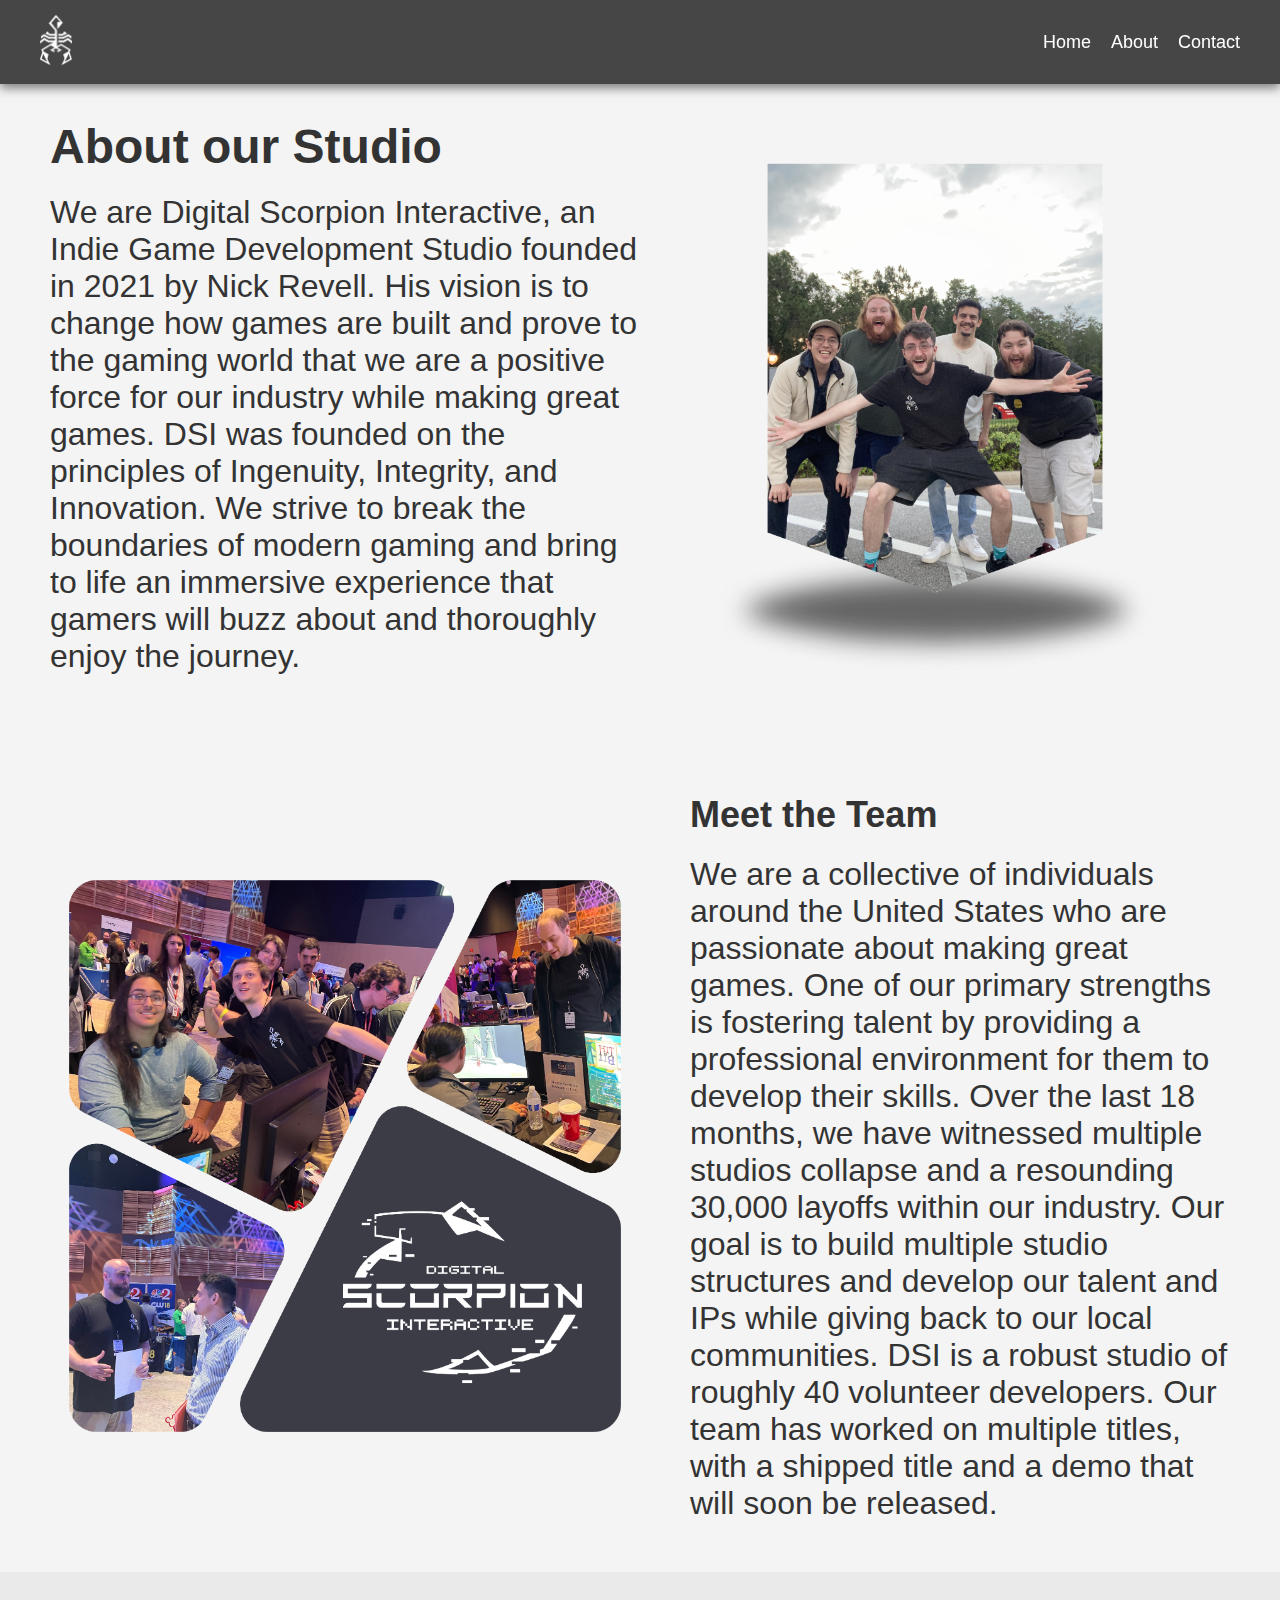
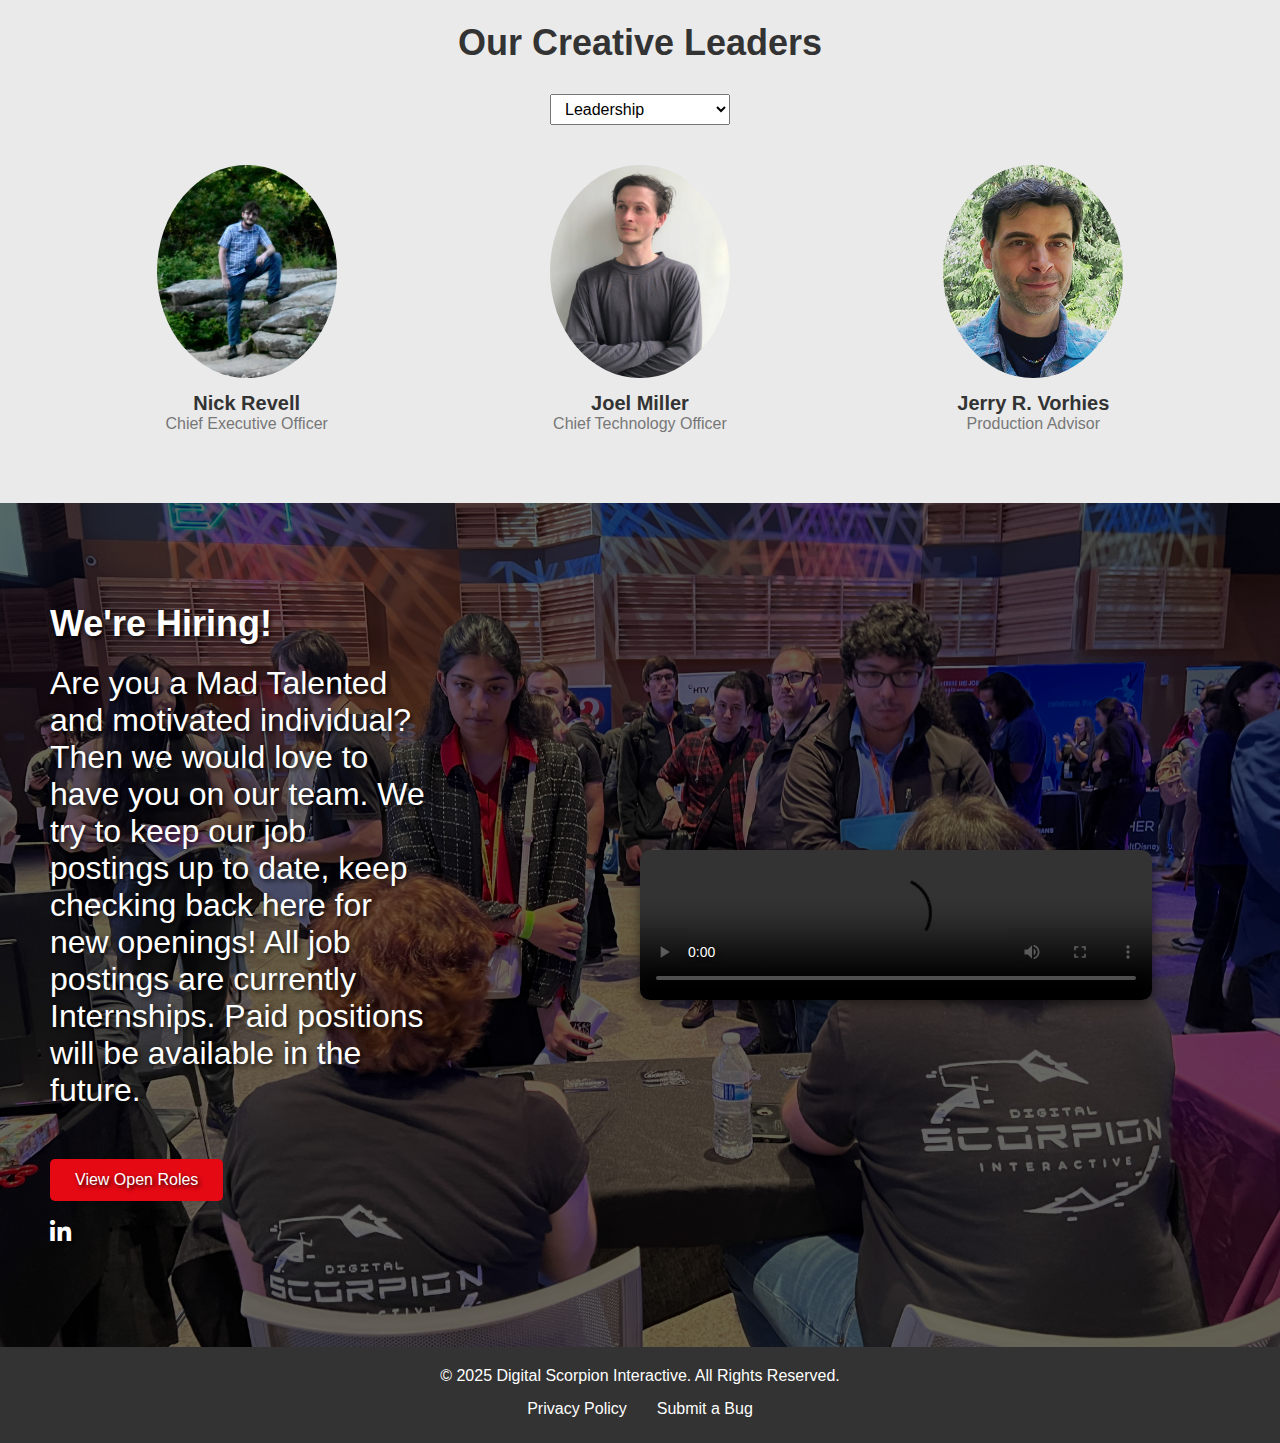
<file: about.html>
<!DOCTYPE html>
<html lang="en">
<head>
    <meta charset="UTF-8">
    <meta name="viewport" content="width=device-width, initial-scale=1.0">
    <title>About the Studio</title>
    
    <!-- External CSS for font and icon -->
    <link rel="stylesheet" href="https://cdnjs.cloudflare.com/ajax/libs/font-awesome/6.0.0-beta3/css/all.min.css">

    <!-- Internal CSS Link -->
    <link rel="stylesheet" href="styles2.css">
    <!-- Hotjar Tracking Code for my site -->
    <script>
        (function(h,o,t,j,a,r){
            h.hj=h.hj||function(){(h.hj.q=h.hj.q||[]).push(arguments)};
            h._hjSettings={hjid:3310369,hjsv:6};
            a=o.getElementsByTagName('head')[0];
            r=o.createElement('script');r.async=1;
            r.src=t+h._hjSettings.hjid+j+h._hjSettings.hjsv;
            a.appendChild(r);
        })(window,document,'https://static.hotjar.com/c/hotjar-','.js?sv=');
    </script>

    <!-- WEBSITE TITLE & DESCRIPTION -->
    <title>Digital Scorpion Interactive</title>
    <meta name="description" content="Indie Game Development Studio">
    <meta name="keywords" content="game, gaming, videogame, developer, steam, studio, team">

    <!-- OG meta tags that improve the look of your post on social media -->
    <meta property="og:site_name" content="Digital Scorpion Interactive" /><!--website name-->
    <meta property="og:site" content="https://www.digitalscorpioninteractive.com" /> <!--website link-->
    <meta property="og:title" content=""/> <!--Post title-->
    <meta property="og:description" content="" /> <!--Post description-->
    <meta property="og:image" content="" /><!-- Image link (jpg only)-->
    <meta property="og:url" content="" /> <!--where do you want your post to link to-->
    <meta property="og:type" content="article" />
    <link rel="icon" type="image/favicon" href="src/favicon.jpg"/>
</head>
<body>

    <div id="app">
        <!-- Navigation Bar -->
        <nav class="navbar">
            <div class="navbar__container">
                <div class="navbar__logo">
                    <a href="index.html">
                        <img src="src/white-dsi-logo.png" alt="Digital Scorpion Interactive" />
                    </a>
                </div>
                <ul class="navbar__links">
                    <li><a href="index.html">Home</a></li>
                    <li><a href="about.html">About</a></li>
                    <li><a href="contact.html">Contact</a></li>
                </ul>
                <!-- Hamburger Menu Icon -->
                <div class="hamburger">
                    <i class="fas fa-bars"></i>
                </div>
            </div>
        </nav>

        <!-- Studio Introduction Section -->
        <section class="studio-intro">
            <div class="intro__text">
                <h1>About our Studio</h1>
                <p>We are Digital Scorpion Interactive, an Indie Game Development Studio founded in 2021 by Nick Revell. His vision is to change how games are built and prove to the gaming world that we are a positive force for our industry while making great games. DSI was founded on the principles of Ingenuity, Integrity, and Innovation. We strive to break the boundaries of modern gaming and bring to life an immersive experience that gamers will buzz about and thoroughly enjoy the journey.</p>
            </div>
            <div class="intro__image">
                <img src="src/About/dsi-team.png" alt="Studio Image">
            </div>
        </section>

        <!-- Meet the Team Section -->
        <section class="meet-team">
            <div class="team__image">
                <img src="src/About/DSI-fun.png" alt="Team Collage">
            </div>
            <div class="team__text">
                <h2>Meet the Team</h2>
                <p>We are a collective of individuals around the United States who are passionate about making great games. One of our primary strengths is fostering talent by providing a professional environment for them to develop their skills. Over the last 18 months, we have witnessed multiple studios collapse and a resounding 30,000 layoffs within our industry. Our goal is to build multiple studio structures and develop our talent and IPs while giving back to our local communities. DSI is a robust studio of roughly 40 volunteer developers. Our team has worked on multiple titles, with a shipped title and a demo that will soon be released. </p>
            </div>
        </section>

        <!-- Profile Section -->
        <section class="team-profiles">
            <h2>Our Creative Leaders</h2>
            <div class="team-select">
                <select id="team-dropdown">
                    <option value="creative-leaders">Leadership</option>
                    <option value="development-team">Development Team</option>
                    <option value="level-design-team">Level Design Team</option>
                 <!--  <option value="qa">Quality Assurance Team</option>--> 
                    <option value="audio">Audio Team</option>
                  <!--  <option value="narr">Narrative Team</option>-->
                    <option value="comm">Community Team</option>
                    <option value="2d">2D Art Team</option>
                    <option value="3d">3D Art Team</option>
                </select>
            </div>
            <div class="profiles__grid" id="profiles-grid">
                <!-- Profile bubbles will be populated here based on the selected team -->
            </div>
        </section>

        <!-- Hiring Section -->
        <section class="hiring">
            <div class="hiring__text">
                <h2>We're Hiring!</h2>
                <p>
                    Are you a Mad Talented and motivated individual? Then we would love to have you on our team. We try to keep our job postings up to date, keep checking back here for new openings! All job postings are currently Internships. Paid positions will be available in the future.
                </p>
                <div class="modal__buttons">
                    <a href="https://app.dover.com/jobs/digiscorp" class="btn">View Open Roles</a>
                    <br/>
                    <br/>
                    <a href="https://www.linkedin.com/company/digi-scorp/" class="social__link" target="_blank"><i class="fab fa-linkedin-in"></i></a>
                </div>
            </div>
            <div class="hiring__video">
                <video controls>
                    <source src="src/Videos/DsiHiringCTA.mp4" type="video/mp4">
                    Your browser does not support the video tag.
                </video>
            </div>
        </section>
        

        <!-- Footer -->
        <footer class="footer">
            <div class="footer__content">
                <p>&copy; 2025 Digital Scorpion Interactive. All Rights Reserved.</p>
                <ul class="footer__links">
                    <li><a href="privacy.html">Privacy Policy</a></li>
                    <li><a href="https://forms.gle/kf9PEoFEKgMTL2BS9">Submit a Bug</a></li>
                </ul>
            </div>
        </footer>
    </div>

    <!-- Internal JavaScript Link -->
    <script src="scripts2.js"></script>

</body>
</html>
</file>
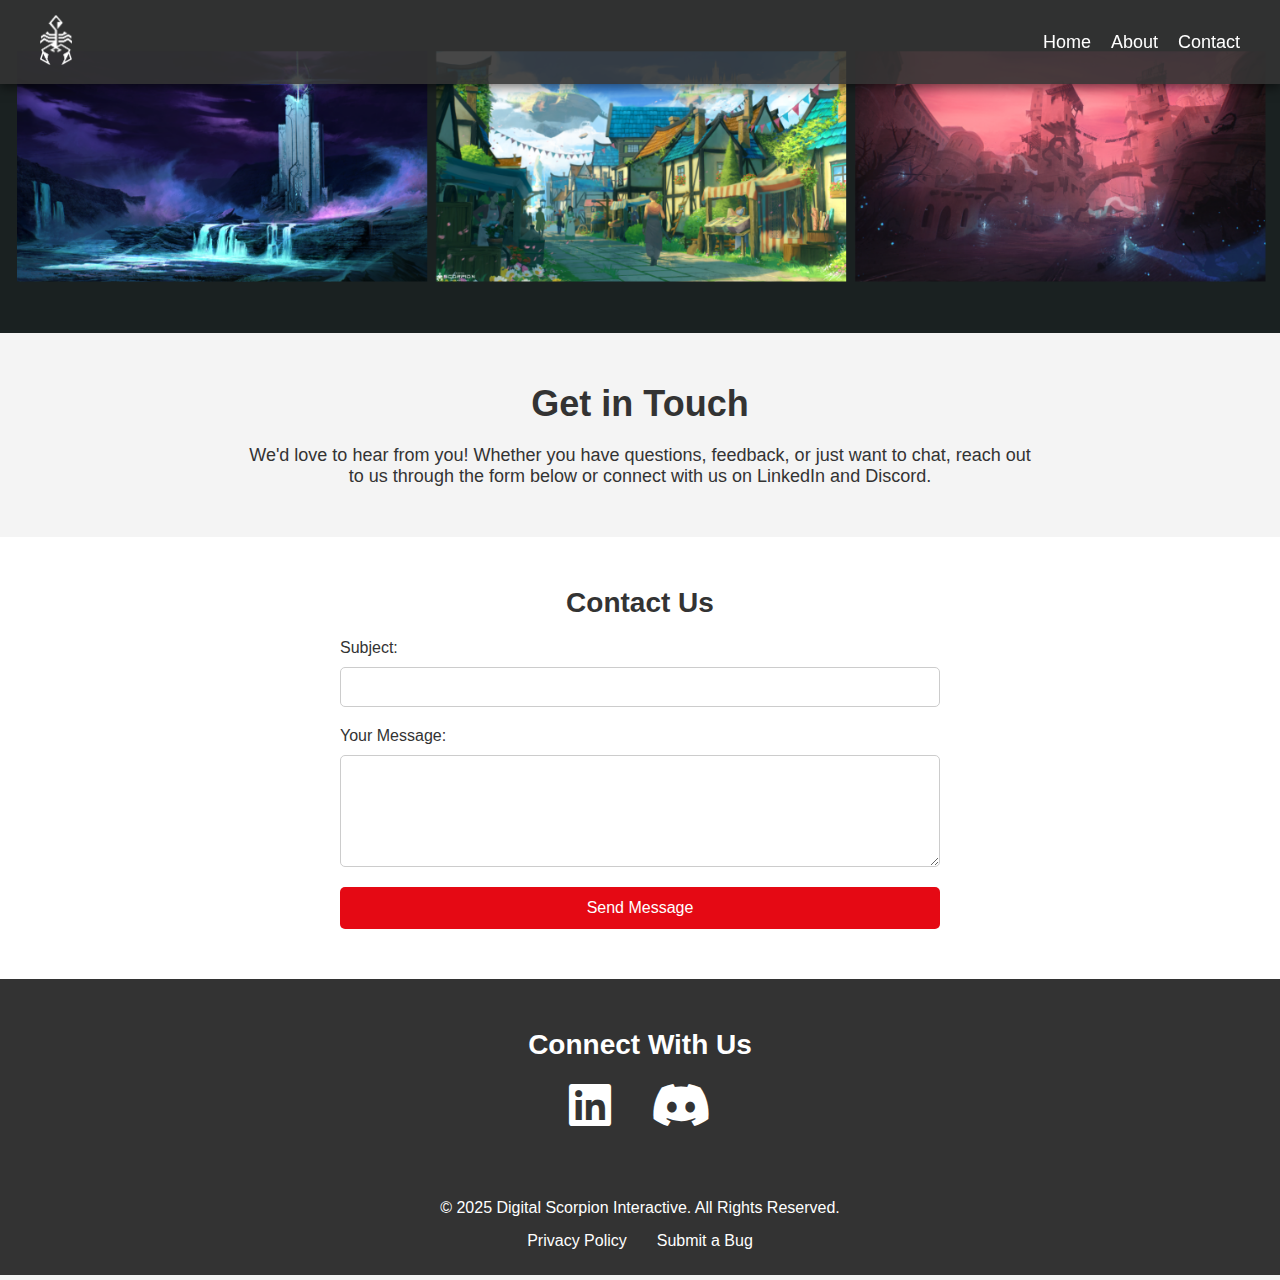
<file: contact.html>
<!DOCTYPE html>
<html lang="en">
<head>
    <meta charset="UTF-8">
    <meta name="viewport" content="width=device-width, initial-scale=1.0">
    <title>Contact Us</title>

    <!-- Hotjar Tracking Code for my site -->
    <script>
        (function(h,o,t,j,a,r){
            h.hj=h.hj||function(){(h.hj.q=h.hj.q||[]).push(arguments)};
            h._hjSettings={hjid:3310369,hjsv:6};
            a=o.getElementsByTagName('head')[0];
            r=o.createElement('script');r.async=1;
            r.src=t+h._hjSettings.hjid+j+h._hjSettings.hjsv;
            a.appendChild(r);
        })(window,document,'https://static.hotjar.com/c/hotjar-','.js?sv=');
    </script>

    <!-- WEBSITE TITLE & DESCRIPTION -->
    <title>Digital Scorpion Interactive</title>
    <meta name="description" content="Indie Game Development Studio">
    <meta name="keywords" content="game, gaming, videogame, developer, steam, studio, team">

    <!-- OG meta tags that improve the look of your post on social media -->
    <meta property="og:site_name" content="Digital Scorpion Interactive" /><!--website name-->
    <meta property="og:site" content="https://www.digitalscorpioninteractive.com" /> <!--website link-->
    <meta property="og:title" content=""/> <!--Post title-->
    <meta property="og:description" content="" /> <!--Post description-->
    <meta property="og:image" content="" /><!-- Image link (jpg only)-->
    <meta property="og:url" content="" /> <!--where do you want your post to link to-->
    <meta property="og:type" content="article" />

    <link rel="icon" type="image/favicon" href="src/favicon.jpg"/>
    <!-- External CSS for font and icon -->
    <link rel="stylesheet" href="https://cdnjs.cloudflare.com/ajax/libs/font-awesome/6.0.0-beta3/css/all.min.css">

    <!-- Internal CSS Link -->
    <link rel="stylesheet" href="styles3.css">

</head>
<body>

    <div id="app">
        <!-- Navigation Bar -->
        <nav class="navbar">
            <div class="navbar__container">
                <div class="navbar__logo">
                    <a href="index.html">
                        <img src="src/white-dsi-logo.png" alt="Digital Scorpion Interactive" />
                    </a>
                </div>
                <ul class="navbar__links">
                    <li><a href="index.html">Home</a></li>
                    <li><a href="about.html">About</a></li>
                    <li><a href="contact.html">Contact</a></li>
                </ul>
                <!-- Hamburger Menu Icon -->
                <div class="hamburger">
                    <i class="fas fa-bars"></i>
                </div>
            </div>
        </nav>
        
        <!-- Banner Section -->
        <section class="banner">
            <img src="src/DSI Banner.png" alt="Contact Us Banner">
        </section>

        <!-- Contact Blurb -->
        <section class="contact-blurb">
            <h2>Get in Touch</h2>
            <p>We'd love to hear from you! Whether you have questions, feedback, or just want to chat, reach out to us through the form below or connect with us on LinkedIn and Discord.</p>
        </section>

        <!-- Contact Form -->
        <section class="contact-form">
            <h3>Contact Us</h3>
            <form action="mailto:digitalscorpioninteractive@gmail.com" method="post" enctype="text/plain">
                <label for="subject">Subject:</label>
                <input type="text" id="subject" name="subject" required>

                <label for="message">Your Message:</label>
                <textarea id="message" name="message" rows="5" required></textarea>

                <button type="submit" class="btn">Send Message</button>
            </form>
        </section>

        <!-- Social Media CTA -->
        <section class="cta-social">
            <h3>Connect With Us</h3>
            <div class="social-links">
                <a href="https://www.linkedin.com/company/digi-scorp/" class="social__link" target="_blank"><i class="fab fa-linkedin fa-3x"></i></a>
                <a href="https://discord.gg/jtVEun2wSU" class="social__link" target="_blank"><i class="fab fa-discord fa-3x"></i></a>
            </div>
        </section>

        <!-- Footer -->
        <footer class="footer">
            <div class="footer__content">
                <p>&copy; 2025 Digital Scorpion Interactive. All Rights Reserved.</p>
                <ul class="footer__links">
                    <li><a href="privacy.html">Privacy Policy</a></li>
                    <li><a href="https://forms.gle/kf9PEoFEKgMTL2BS9">Submit a Bug</a></li>
                </ul>
            </div>
        </footer>
    </div>

    <!-- Internal JavaScript Link -->
    <script src="scripts3.js"></script>

</body>
</html>
</file>
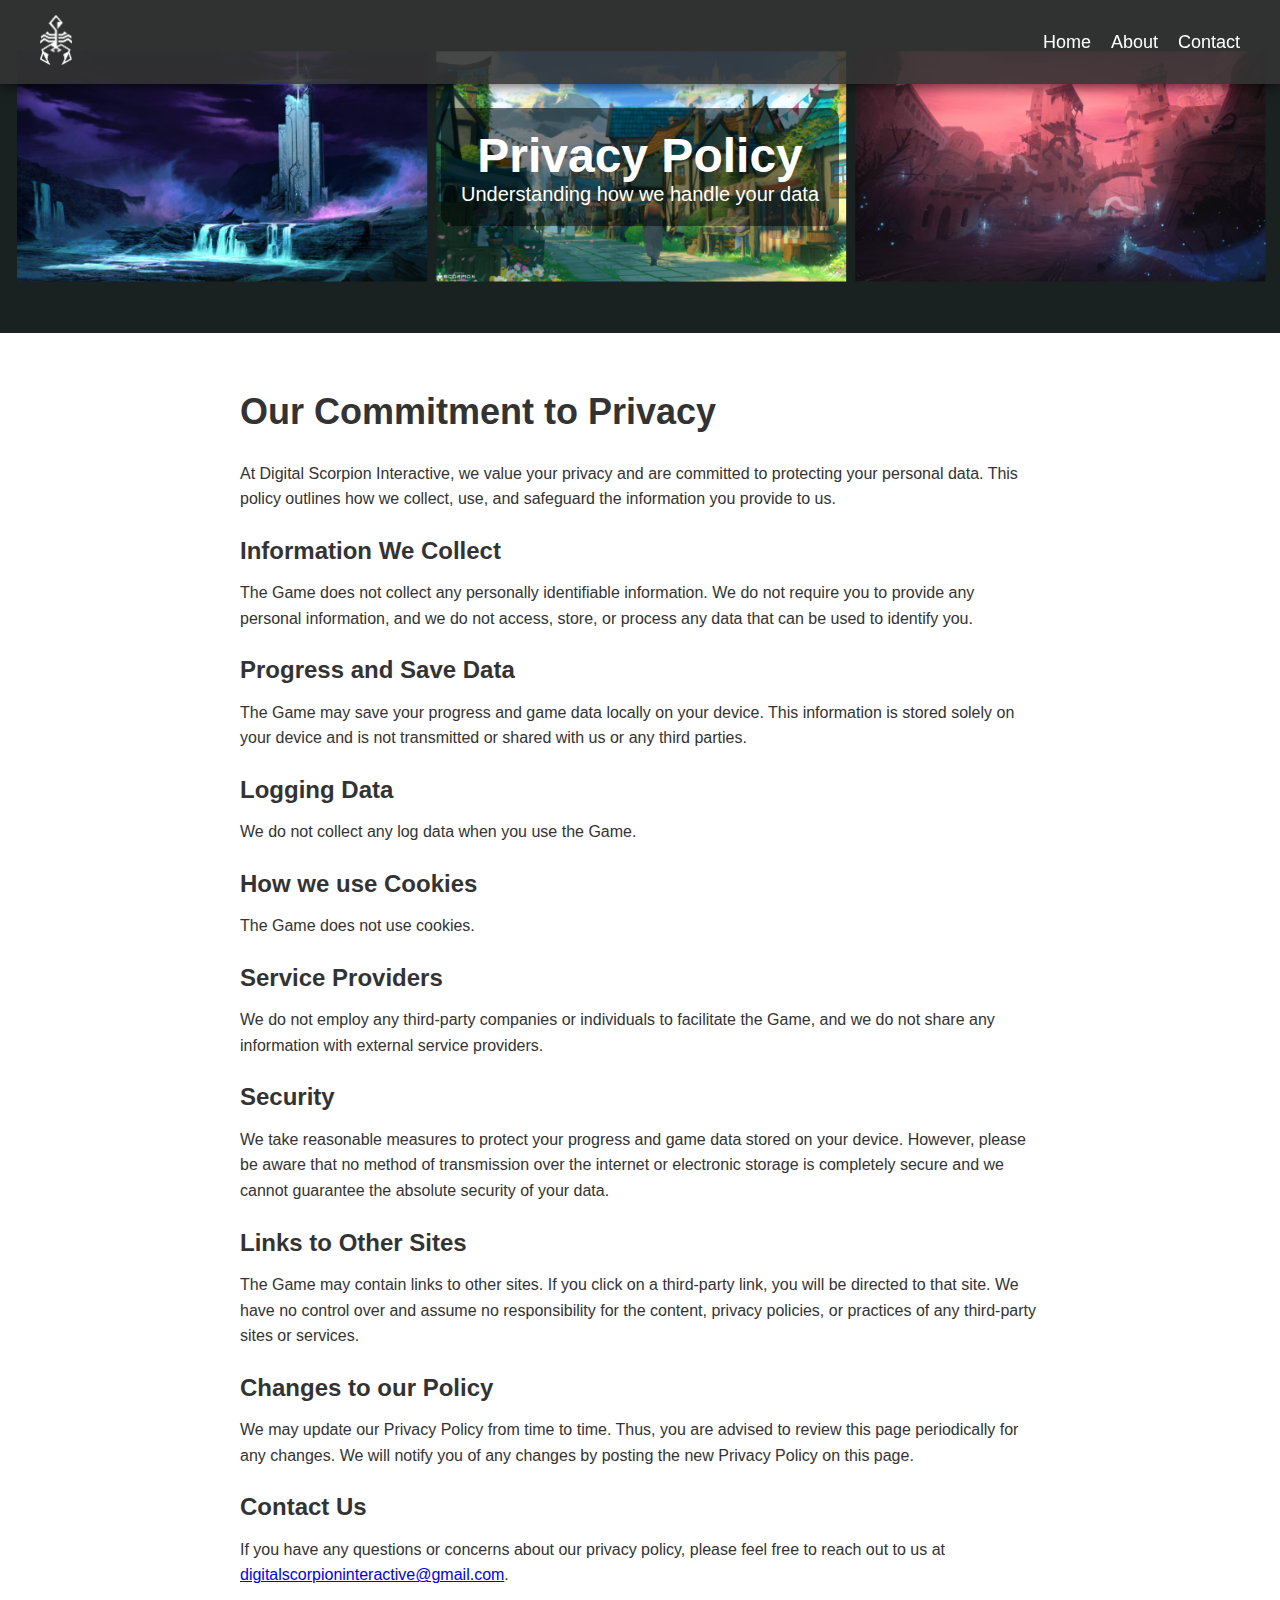
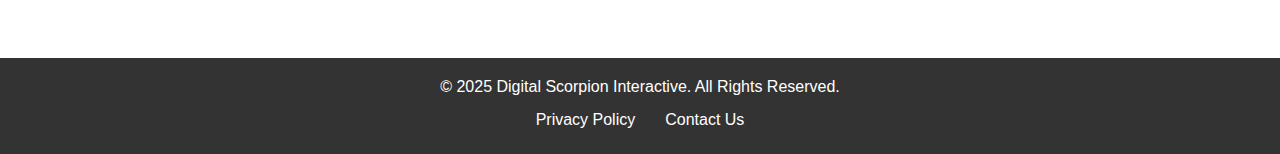
<file: privacy.html>
<!DOCTYPE html>
<html lang="en">
<head>
    <meta charset="UTF-8">
    <meta name="viewport" content="width=device-width, initial-scale=1.0">
    <title>Privacy Policy - Digital Scorpion Interactive</title>
    
    <!-- External CSS for font and icons -->
    <link rel="stylesheet" href="https://cdnjs.cloudflare.com/ajax/libs/font-awesome/6.0.0-beta3/css/all.min.css">

    <!-- Internal CSS Link -->
    <link rel="stylesheet" href="styles4.css">
        <!-- Hotjar Tracking Code for my site -->
<script>
    (function(h,o,t,j,a,r){
        h.hj=h.hj||function(){(h.hj.q=h.hj.q||[]).push(arguments)};
        h._hjSettings={hjid:3310369,hjsv:6};
        a=o.getElementsByTagName('head')[0];
        r=o.createElement('script');r.async=1;
        r.src=t+h._hjSettings.hjid+j+h._hjSettings.hjsv;
        a.appendChild(r);
    })(window,document,'https://static.hotjar.com/c/hotjar-','.js?sv=');
</script>

    <!-- WEBSITE TITLE & DESCRIPTION -->
    <title>Digital Scorpion Interactive</title>
    <meta name="description" content="Indie Game Development Studio">
    <meta name="keywords" content="game, gaming, videogame, developer, steam, studio, team">

    <!-- OG meta tags that improve the look of your post on social media -->
    <meta property="og:site_name" content="Digital Scorpion Interactive" /><!--website name-->
    <meta property="og:site" content="https://www.digitalscorpioninteractive.com" /> <!--website link-->
    <meta property="og:title" content=""/> <!--Post title-->
    <meta property="og:description" content="" /> <!--Post description-->
    <meta property="og:image" content="" /><!-- Image link (jpg only)-->
    <meta property="og:url" content="" /> <!--where do you want your post to link to-->
    <meta property="og:type" content="article" />
    <meta charset="UTF-8">
    <meta name="viewport" content="width=device-width, initial-scale=1.0">
    <link rel="icon" type="image/favicon" href="src/favicon.jpg"/>
</head>
<body>

    <div id="app">
        <!-- Navigation Bar -->
        <nav class="navbar">
            <div class="navbar__container">
                <div class="navbar__logo">
                    <a href="index.html">
                        <img src="src/white-dsi-logo.png" alt="Digital Scorpion Interactive" />
                    </a>
                </div>
                <ul class="navbar__links">
                    <li><a href="index.html">Home</a></li>
                    <li><a href="about.html">About</a></li>
                    <li><a href="contact.html">Contact</a></li>
                </ul>
            </div>
        </nav>
        

        <!-- Banner Section -->
        <section class="banner">
            <div class="banner__text">
                <h1>Privacy Policy</h1>
                <p>Understanding how we handle your data</p>
            </div>
        </section>

        <!-- Legalese Content Section -->
        <section class="legalese">
            <div class="legalese__content">
                <h2>Our Commitment to Privacy</h2>
                <p>At Digital Scorpion Interactive, we value your privacy and are committed to protecting your personal data. This policy outlines how we collect, use, and safeguard the information you provide to us.</p>

                <h3>Information We Collect</h3>
                <p>The Game does not collect any personally identifiable information. We do not require you to provide any personal information, and we do not access, store, or process any data that can be used to identify you.</p>

                <h3>Progress and Save Data</h3>
                <p>The Game may save your progress and game data locally on your device. This information is stored solely on your device and is not transmitted or shared with us or any third parties.</p>

                <h3>Logging Data</h3>
                <p>We do not collect any log data when you use the Game.</p>

                <h3>How we use Cookies</h3>
                <p>The Game does not use cookies.</p>

                <h3>Service Providers</h3>
                <p>We do not employ any third-party companies or individuals to facilitate the Game, and we do not share any information with external service providers.</p>
                <h3>Security</h3>
                <p>We take reasonable measures to protect your progress and game data stored on your device. However, please be aware that no method of transmission over the internet or electronic storage is completely secure and we cannot guarantee the absolute security of your data.</p>
                <h3>Links to Other Sites</h3>
                <p>The Game may contain links to other sites. If you click on a third-party link, you will be directed to that site. We have no control over and assume no responsibility for the content, privacy policies, or practices of any third-party sites or services.</p>
                <h3>Changes to our Policy</h3>
                <p>We may update our Privacy Policy from time to time. Thus, you are advised to review this page periodically for any changes. We will notify you of any changes by posting the new Privacy Policy on this page.</p>
                <h3>Contact Us</h3>
                <p>If you have any questions or concerns about our privacy policy, please feel free to reach out to us at <a href="mailto:digitalscorpioninteractive@gmail.com">digitalscorpioninteractive@gmail.com</a>.</p>
            </div>
        </section>

        <!-- Footer -->
        <footer class="footer">
            <div class="footer__content">
                <p>&copy; 2025 Digital Scorpion Interactive. All Rights Reserved.</p>
                <ul class="footer__links">
                    <li><a href="privacy.html">Privacy Policy</a></li>
                    <li><a href="contact.html">Contact Us</a></li>
                </ul>
            </div>
        </footer>
    </div>

    <!-- Internal JavaScript Link -->
    <script src="scripts4.js"></script>

</body>
</html>
</file>
<file: styles2.css>
/* General Reset */
* {
    margin: 0;
    padding: 0;
    box-sizing: border-box;
}

body {
    font-family: Arial, sans-serif;
    color: #333;
    background-color: #f4f4f4;
}

/* Navigation Bar */
.navbar {
    background-color: rgba(51, 51, 51, 0.9);
    color: white;
    padding: 15px 20px;
    position: fixed;
    top: 0;
    width: 100%;
    z-index: 1000;
    transition: background-color 0.3s ease, padding 0.3s ease;
    box-shadow: 0 4px 10px rgba(0, 0, 0, 0.5);
}

.navbar__container {
    display: flex;
    justify-content: space-between;
    align-items: center;
    max-width: 1200px;
    margin: 0 auto;
}

.navbar.scrolled {
    background-color: rgba(51, 51, 51, 1);
    padding: 10px 20px;
}

.navbar__logo img {
    height: 50px;
    transition: height 0.3s ease;
}

.navbar.scrolled .navbar__logo img {
    height: 40px;
}

.navbar__links {
    list-style: none;
    display: flex;
    gap: 20px;
}

.navbar__links li {
    position: relative;
}

.navbar__links a {
    color: white;
    text-decoration: none;
    font-size: 18px;
    padding: 8px 0;
    transition: color 0.3s ease;
}

.navbar__links a:hover {
    color: #e50914;
}

.navbar__links a::after {
    content: '';
    position: absolute;
    left: 0;
    bottom: -4px;
    width: 0;
    height: 2px;
    background-color: #e50914;
    transition: width 0.3s ease;
}

.navbar__links a:hover::after {
    width: 100%;
}

/* Hamburger Menu Styles */
.hamburger {
    display: none;
    cursor: pointer;
}

.hamburger i {
    font-size: 28px;
    color: white;
}

/* Studio Introduction Section */
.studio-intro {
    display: flex;
    justify-content: space-between;
    align-items: center;
    padding: 100px 50px 50px;
}

.intro__text {
    width: 50%;
}

.intro__text h1 {
    font-size: 48px;
    margin-bottom: 20px;
}

.intro__text p {
    font-size: 32px;
}

.intro__image {
    width: 50%;
}

.intro__image img {
    width: 100%;
    border-radius: 10px;
}

.social__link {
    color: white;
    font-size: 24px;
    text-decoration: none;
    transition: color 0.3s ease;
}

/* Meet the Team Section */
.meet-team {
    display: flex;
    justify-content: space-between;
    align-items: center;
    padding: 50px;
    background-color: #f4f4f4;
}

.team__image {
    width: 50%;
}

.team__image img {
    width: 100%;
    border-radius: 10px;
}

.team__text {
    width: 50%;
    padding-left: 50px;
}

.team__text h2 {
    font-size: 36px;
    margin-bottom: 20px;
}

.team__text p {
    font-size: 32px;
}

/* Team Profiles Section */
.team-profiles {
    padding: 50px;
    background-color: #eaeaea;
    text-align: center;
}

.team-profiles h2 {
    font-size: 36px;
    margin-bottom: 30px;
}

.team-select {
    margin-bottom: 20px;
    text-align: center;
}

@keyframes fadeIn {
    from {
        opacity: 0;
        transform: translateY(-10px);
    }
    to {
        opacity: 1;
        transform: translateY(0);
    }
}

.animate-heading {
    animation: fadeIn 0.5s ease-in-out;
}

.team-select label {
    font-size: 18px;
    margin-right: 10px;
}

.team-select select {
    padding: 5px 10px;
    font-size: 16px;
}

.team-profiles h2 {
    animation: fadeIn 0.5s ease-in-out;
}

.profiles__grid {
    display: flex;
    justify-content: space-around;
    flex-wrap: wrap;
}

.profile__card {
    width: 180px;
    text-align: center;
    margin: 20px;
}

.profile__image img {
    width: 100%;
    height: auto;
    border-radius: 50%;
}

.profile__card h3 {
    margin-top: 10px;
    font-size: 20px;
}

.profile__role {
    color: #777;
    font-size: 16px;
}

/* Hiring Section */
.hiring {
    padding: 100px 50px;
    display: flex;
    justify-content: space-between;
    align-items: center;
    position: relative;
    background-image: url('src/About/dsiHiring.jpg');
    background-size: cover;
    background-position: center;
    background-repeat: no-repeat;
    color: white;
    text-align: left;
    min-height: 80vh;
    z-index: 1;
}

.hiring::before {
    content: '';
    position: absolute;
    top: 0;
    left: 0;
    width: 100%;
    height: 100%;
    background-color: rgba(0, 0, 0, 0.6);
    z-index: 1;
}

.hiring__text, .hiring__video {
    position: relative;
    z-index: 2;
    color: white;
    text-shadow: 2px 2px 4px rgba(0, 0, 0, 0.8);
}

.hiring__text h2 {
    font-size: 36px;
    margin-bottom: 20px;
}

.hiring__text p {
    font-size: 32px;
    margin-bottom: 30px;
}

.hiring__video {
    width: 40%;
    position: absolute;
    bottom: 42;
    right: 10%;
    z-index: 2;
}

.hiring__video video {
    width: 100%;
    height: auto;
    display: block;
    border-radius: 10px;
    box-shadow: 0 4px 12px rgba(0, 0, 0, 0.5);
}

.modal__buttons {
    margin-top: 20px;
}

.modal__buttons .btn {
    display: inline-block;
    padding: 12px 25px;
    background-color: #e50914;
    color: white;
    text-decoration: none;
    font-size: 16px;
    border-radius: 5px;
    transition: background-color 0.3s ease, transform 0.3s ease;
    margin-top: 10px;
}

.modal__buttons .btn:hover {
    background-color: #f6121d;
    transform: scale(1.05);
}

.modal__buttons .btn:active {
    transform: scale(0.95);
}

.hiring__text .btn {
    margin-top: 20px;
}

.hiring__text {
    width: 35%;
    padding-right: 30px;
}

/* Footer */
.footer {
    background-color: #333;
    color: white;
    padding: 20px;
    text-align: center;
    position: relative;
    bottom: 0;
    width: 100%;
}

.footer__content {
    max-width: 1200px;
    margin: 0 auto;
}

.footer__links {
    list-style: none;
    display: flex;
    justify-content: center;
    flex-wrap: wrap;
    padding: 0;
    margin-top: 10px;
}

.footer__links li {
    margin: 5px 15px;
}

.footer__links a {
    color: white;
    text-decoration: none;
}

.footer__links a:hover {
    text-decoration: underline;
}

/* Responsive Design */
@media (max-width: 1024px) {
    .navbar__links {
        display: none;
        flex-direction: column;
        gap: 10px;
        width: 100%;
        background-color: rgba(51, 51, 51, 1);
        padding: 20px;
        position: absolute;
        top: 100%;
        left: 0;
    }

    .navbar__links.active {
        display: flex;
    }

    .hamburger {
        display: block;
    }

    .hamburger i {
        font-size: 28px;
        color: white;
    }

    .navbar__container {
        justify-content: space-between;
        align-items: center;
    }

    .studio-intro {
        flex-direction: column;
        padding: 50px 20px;
    }

    .intro__text {
        width: 100%;
        text-align: center;
        padding: 0;
    }

    .intro__image {
        width: 100%;
        text-align: center;
        margin-bottom: 20px;
    }

    .meet-team {
        flex-direction: column;
        padding: 50px 20px;
    }

    .team__text {
        width: 100%;
        text-align: center;
        padding: 0;
    }

    .team__image {
        width: 100%;
        text-align: center;
        margin-bottom: 20px;
    }

    .hiring {
        flex-direction: column;
        text-align: center;
        padding: 50px 20px;
    }

    .hiring__video {
        position: relative;
        width: 100%;
        margin-bottom: 20px;
    }

    .hiring__text {
        width: 100%;
        padding: 0;
    }
}

@media (max-width: 480px) {
    .intro__text h1,
    .team__text h2,
    .hiring__text h2 {
        font-size: 24px;
    }

    .intro__text p,
    .team__text p,
    .hiring__text p {
        font-size: 14px;
    }

    .profile__card h3 {
        font-size: 16px;
    }

    .profile__role {
        font-size: 12px;
    }

    .profile__card {
        width: 140px;
    }
}
</file>
<file: styles3.css>
/* General Reset */
* {
    margin: 0;
    padding: 0;
    box-sizing: border-box;
}

body {
    font-family: Arial, sans-serif;
    color: #333;
    background-color: #f4f4f4;
}

/* Navbar Styles */
.navbar {
    background-color: rgba(51, 51, 51, 0.9); /* Slightly transparent background */
    color: white;
    padding: 15px 20px;
    position: fixed;
    top: 0;
    width: 100%;
    z-index: 1000;
    transition: background-color 0.3s ease, padding 0.3s ease; /* Smooth transitions */
    box-shadow: 0 4px 10px rgba(0, 0, 0, 0.5); /* Add subtle shadow for depth */
}

.navbar__container {
    display: flex;
    justify-content: space-between;
    align-items: center;
    max-width: 1200px;
    margin: 0 auto;
}

.navbar__logo {
    display: flex;
    align-items: center;
}

.navbar__logo img {
    height: 50px; /* Adjusted logo size */
    transition: height 0.3s ease;
}

.navbar.scrolled .navbar__logo img {
    height: 40px; /* Slightly smaller logo on scroll */
}

.navbar__links {
    list-style: none;
    display: flex;
    gap: 20px; /* Space between the links */
    margin-left: auto; /* Push the links to the right */
}

.navbar__links li {
    position: relative; /* For adding hover effects */
}

.navbar__links a {
    color: white;
    text-decoration: none;
    font-size: 18px; /* Larger font size */
    padding: 8px 0;
    transition: color 0.3s ease;
}

.navbar__links a:hover {
    color: #e50914; /* Highlight color on hover */
}

/* Underline effect on hover */
.navbar__links a::after {
    content: '';
    position: absolute;
    left: 0;
    bottom: -4px;
    width: 0;
    height: 2px;
    background-color: #e50914;
    transition: width 0.3s ease;
}

.navbar__links a:hover::after {
    width: 100%; /* Full-width underline on hover */
}

.hamburger {
    display: none; /* Hide by default */
    font-size: 24px;
    cursor: pointer;
    margin-left: 20px; /* Ensure space between logo and hamburger */
}

/* Banner Section */
.banner {
    height: 37vh; /* 37% of the viewport height */
    overflow: hidden;
}

.banner img {
    width: 100%;
    height: 100%;
    object-fit: cover;
}

/* Contact Blurb */
.contact-blurb {
    padding: 50px 20px;
    text-align: center;
}

.contact-blurb h2 {
    font-size: 36px;
    margin-bottom: 20px;
}

.contact-blurb p {
    font-size: 18px;
    max-width: 800px;
    margin: 0 auto;
}

/* Contact Form */
.contact-form {
    padding: 50px 20px;
    background-color: #fff;
    text-align: center;
}

.contact-form h3 {
    font-size: 28px;
    margin-bottom: 20px;
}

.contact-form form {
    max-width: 600px;
    margin: 0 auto;
    display: flex;
    flex-direction: column;
}

.contact-form label {
    margin-bottom: 10px;
    text-align: left;
}

.contact-form input,
.contact-form textarea {
    padding: 10px;
    margin-bottom: 20px;
    border: 1px solid #ccc;
    border-radius: 5px;
    font-size: 16px;
}

.contact-form .btn {
    background-color: #e50914;
    color: white;
    padding: 12px 25px;
    border: none;
    cursor: pointer;
    border-radius: 5px;
    transition: background-color 0.3s ease, transform 0.3s ease;
    font-size: 16px;
}

.contact-form .btn:hover {
    background-color: #f6121d;
    transform: scale(1.05);
}

.contact-form .btn:active {
    transform: scale(0.95);
}

/* Social Media CTA */
.cta-social {
    padding: 50px 20px;
    text-align: center;
    background-color: #333;
    color: white;
}

.cta-social h3 {
    font-size: 28px;
    margin-bottom: 20px;
}

.social-links {
    display: flex;
    justify-content: center;
    gap: 40px;
}

.social__link {
    color: white;
    transition: color 0.3s ease, transform 0.3s ease;
}

.social__link:hover {
    color: #f6121d;
    transform: scale(1.1);
}

/* Footer */
.footer {
    background-color: #333;
    color: white;
    padding: 20px;
    text-align: center;
    position: relative;
    bottom: 0;
    width: 100%;
}

.footer__content {
    max-width: 1200px;
    margin: 0 auto;
}

.footer__links {
    list-style: none;
    display: flex;
    justify-content: center;
    flex-wrap: wrap;
    padding: 0;
    margin-top: 10px;
}

.footer__links li {
    margin: 5px 15px;
}

.footer__links a {
    color: white;
    text-decoration: none;
}

.footer__links a:hover {
    text-decoration: underline;
}

/* Responsive Design */
@media (max-width: 1024px) {
    .navbar__links {
        display: none;
    }

    .hamburger {
        display: block;
    }

    .navbar__links.active {
        display: flex;
        flex-direction: column;
        position: absolute;
        top: 60px;
        left: 0;
        width: 100%;
        background-color: rgba(51, 51, 51, 0.9);
        text-align: center;
    }

    .navbar__links.active li {
        margin: 15px 0;
    }

    .contact-blurb h2,
    .contact-form h3,
    .cta-social h3 {
        font-size: 28px;
    }

    .contact-blurb p,
    .contact-form form,
    .social-links {
        font-size: 16px;
    }

    .navbar__container {
        flex-direction: row; /* Ensure logo and hamburger are on the same row */
        justify-content: space-between; /* Space between logo and hamburger */
    }
}

@media (max-width: 768px) {
    .navbar__container {
        flex-direction: row;
        justify-content: space-between;
    }

    .navbar__links {
        flex-direction: column;
        gap: 10px;
        width: 100%;
    }

    .navbar__links li {
        width: 100%;
    }

    .navbar__links a {
        padding: 10px;
        width: 100%;
    }
}
</file>
<file: styles4.css>
/* General Reset */
* {
    margin: 0;
    padding: 0;
    box-sizing: border-box;
}

body {
    font-family: Arial, sans-serif;
    color: #333;
    background-color: #f4f4f4;
}

/* Navigation Bar */
.navbar {
    background-color: rgba(51, 51, 51, 0.9); /* Slightly transparent background */
    color: white;
    padding: 15px 20px;
    position: fixed;
    top: 0;
    width: 100%;
    z-index: 1000;
    transition: background-color 0.3s ease, padding 0.3s ease; /* Smooth transitions */
    box-shadow: 0 4px 10px rgba(0, 0, 0, 0.5); /* Add subtle shadow for depth */
}

.navbar__container {
    display: flex;
    justify-content: space-between;
    align-items: center;
    max-width: 1200px;
    margin: 0 auto;
}

.navbar.scrolled {
    background-color: rgba(51, 51, 51, 1); /* Solid background on scroll */
    padding: 10px 20px; /* Reduce padding on scroll for compact look */
}

.navbar__logo img {
    height: 50px; /* Adjusted logo size */
    transition: height 0.3s ease;
}

.navbar.scrolled .navbar__logo img {
    height: 40px; /* Slightly smaller logo on scroll */
}

.navbar__links {
    list-style: none;
    display: flex;
    gap: 20px; /* Space between the links */
}

.navbar__links li {
    position: relative; /* For adding hover effects */
}

.navbar__links a {
    color: white;
    text-decoration: none;
    font-size: 18px; /* Larger font size */
    padding: 8px 0;
    transition: color 0.3s ease;
}

.navbar__links a:hover {
    color: #e50914; /* Highlight color on hover */
}

/* Underline effect on hover */
.navbar__links a::after {
    content: '';
    position: absolute;
    left: 0;
    bottom: -4px;
    width: 0;
    height: 2px;
    background-color: #e50914;
    transition: width 0.3s ease;
}

.navbar__links a:hover::after {
    width: 100%; /* Full-width underline on hover */
}

/* Banner Section */
.banner {
    height: 37vh;
    background-image: url('src/DSI\ Banner.png'); /* Replace with your actual image path */
    background-size: cover;
    background-position: center;
    display: flex;
    justify-content: center;
    align-items: center;
    color: white;
    text-align: center;
}

.banner__text {
    background-color: rgba(0, 0, 0, 0.5); /* 50% opacity background */
    padding: 20px;
    border-radius: 10px;
}

.banner__text h1 {
    font-size: 48px;
}

.banner__text p {
    font-size: 20px;
}

/* Legalese Content Section */
.legalese {
    padding: 50px 20px;
    background-color: #fff;
    color: #333;
}

.legalese__content {
    max-width: 800px;
    margin: 0 auto;
    line-height: 1.6;
}

.legalese__content h2 {
    font-size: 36px;
    margin-bottom: 20px;
}

.legalese__content h3 {
    font-size: 24px;
    margin-top: 20px;
    margin-bottom: 10px;
}

.legalese__content p {
    margin-bottom: 20px;
}

/* Footer */
.footer {
    background-color: #333;
    color: white;
    padding: 20px;
    text-align: center;
    position: relative;
    bottom: 0;
    width: 100%;
}

.footer__content {
    max-width: 1200px;
    margin: 0 auto;
}

.footer__links {
    list-style: none;
    display: flex;
    justify-content: center;
    flex-wrap: wrap;
    padding: 0;
    margin-top: 10px;
}

.footer__links li {
    margin: 5px 15px;
}

.footer__links a {
    color: white;
    text-decoration: none;
}

.footer__links a:hover {
    text-decoration: underline;
}
</file>
